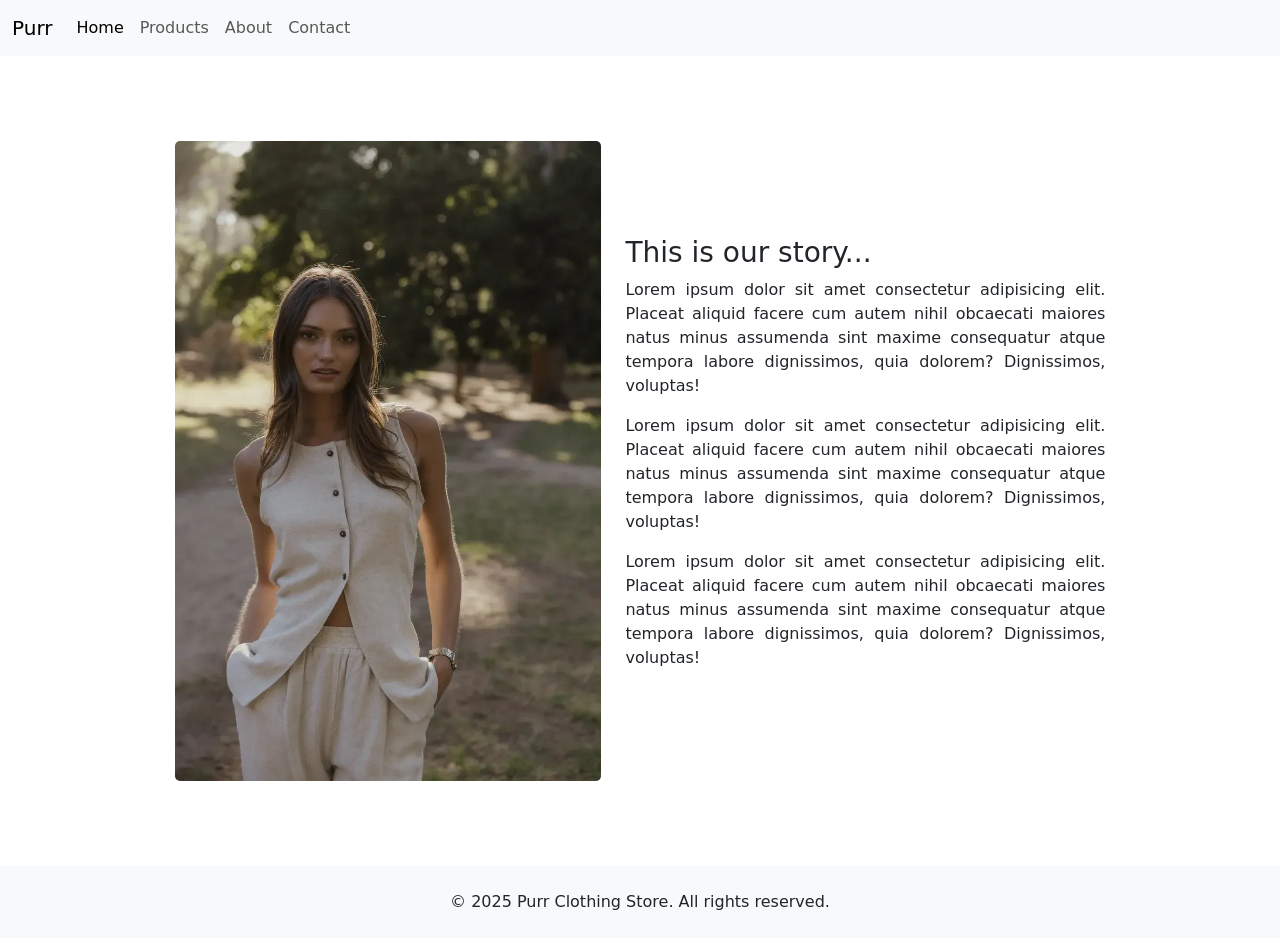
<file: 04 -Exersise-4/about.html>
<!DOCTYPE html>
<html lang="en">

<head>
    <meta charset="UTF-8">
    <meta name="viewport" content="width=device-width, initial-scale=1.0">
    <title>Document</title>
    <link href="https://cdn.jsdelivr.net/npm/bootstrap@5.3.6/dist/css/bootstrap.min.css" rel="stylesheet"
        integrity="sha384-4Q6Gf2aSP4eDXB8Miphtr37CMZZQ5oXLH2yaXMJ2w8e2ZtHTl7GptT4jmndRuHDT" crossorigin="anonymous">
    <link
    rel="stylesheet"
    href="https://cdnjs.cloudflare.com/ajax/libs/animate.css/4.1.1/animate.min.css"
  />
</head>
<!-- Internal Css -->
 <style>
    :root{
        font-size: 100%;
    }
    .about-main{
    min-height: 90vh;
    display: flex;
    justify-content: center;
    align-items: center;
    padding: 2.5rem 3.5rem;
    gap: 1.5rem;
 }
 img{
    height: 40rem;
    border-radius: 5px;
 }
 p{
    width: 30rem;
    text-align: justify;
 }
 </style>

<body>
    <!-- Procuxt: NAV - Carosel -Products-->
    <nav class="navbar navbar-expand-lg bg-body-tertiary">
        <div class="container-fluid">
            <a class="navbar-brand" href="index.html">Purr</a>
            <button class="navbar-toggler" type="button" data-bs-toggle="collapse" data-bs-target="#navbarNav"
                aria-controls="navbarNav" aria-expanded="false" aria-label="Toggle navigation">
                <span class="navbar-toggler-icon"></span>
            </button>
            <div class="collapse navbar-collapse" id="navbarNav">
                <ul class="navbar-nav">
                    <li class="nav-item">
                        <a class="nav-link active" aria-current="page" href="index.html
          ">Home</a>
                    </li>
                    <li class="nav-item">
                        <a target="_blank" class="nav-link" href="products.html">Products</a>
                    </li>
                    <li class="nav-item">
                        <a class="nav-link" href="about.html">About</a>
                    <li class="nav-item">
                        <a target="_blank" class="nav-link" href="contact.html">Contact</a>
                    </li>
                    </li>
                </ul>
            </div>
        </div>
    </nav>
<!-- Main : About -->
    <main class="about-main">
        <div class="about-img-blog animate__animated animate__fadeInUp"><img src="img/product-1.webp" alt="">
        </div>
        <div class="about-text-block animate__animated animate__fadeInUp">
            <h3 class="mb3-3">This is our story...</h3>
            <!-- first paragraph -->
             <p>Lorem ipsum dolor sit amet consectetur adipisicing elit. Placeat aliquid facere cum autem nihil obcaecati maiores natus minus assumenda sint maxime consequatur atque tempora labore dignissimos, quia dolorem? Dignissimos, voluptas!</p>
            <!-- second paragraph -->
             <p>Lorem ipsum dolor sit amet consectetur adipisicing elit. Placeat aliquid facere cum autem nihil obcaecati maiores natus minus assumenda sint maxime consequatur atque tempora labore dignissimos, quia dolorem? Dignissimos, voluptas!</p>
            <!-- third paragraph -->
             <p>Lorem ipsum dolor sit amet consectetur adipisicing elit. Placeat aliquid facere cum autem nihil obcaecati maiores natus minus assumenda sint maxime consequatur atque tempora labore dignissimos, quia dolorem? Dignissimos, voluptas!</p>
        </div>
    </main>

    <!-- Footer -->
    <footer class="text-center text-lg-start bg-light text muted">
        <div class="text-center p-4">&copy; 2025 Purr Clothing Store. All rights reserved.</div>
    </footer>
    <!-- Bootstrap JS -->
    <script src="https://cdn.jsdelivr.net/npm/@popperjs/core@2.11.8/dist/umd/popper.min.js"
        integrity="sha384-I7E8VVD/ismYTF4hNIPjVp/Zjvgyol6VFvRkX/vR+Vc4jQkC+hVqc2pM8ODewa9r"
        crossorigin="anonymous"></script>
    <script src="https://cdn.jsdelivr.net/npm/bootstrap@5.3.6/dist/js/bootstrap.min.js"
        integrity="sha384-RuyvpeZCxMJCqVUGFI0Do1mQrods/hhxYlcVfGPOfQtPJh0JCw12tUAZ/Mv10S7D"
        crossorigin="anonymous"></script>
</body>

</html>
</file>
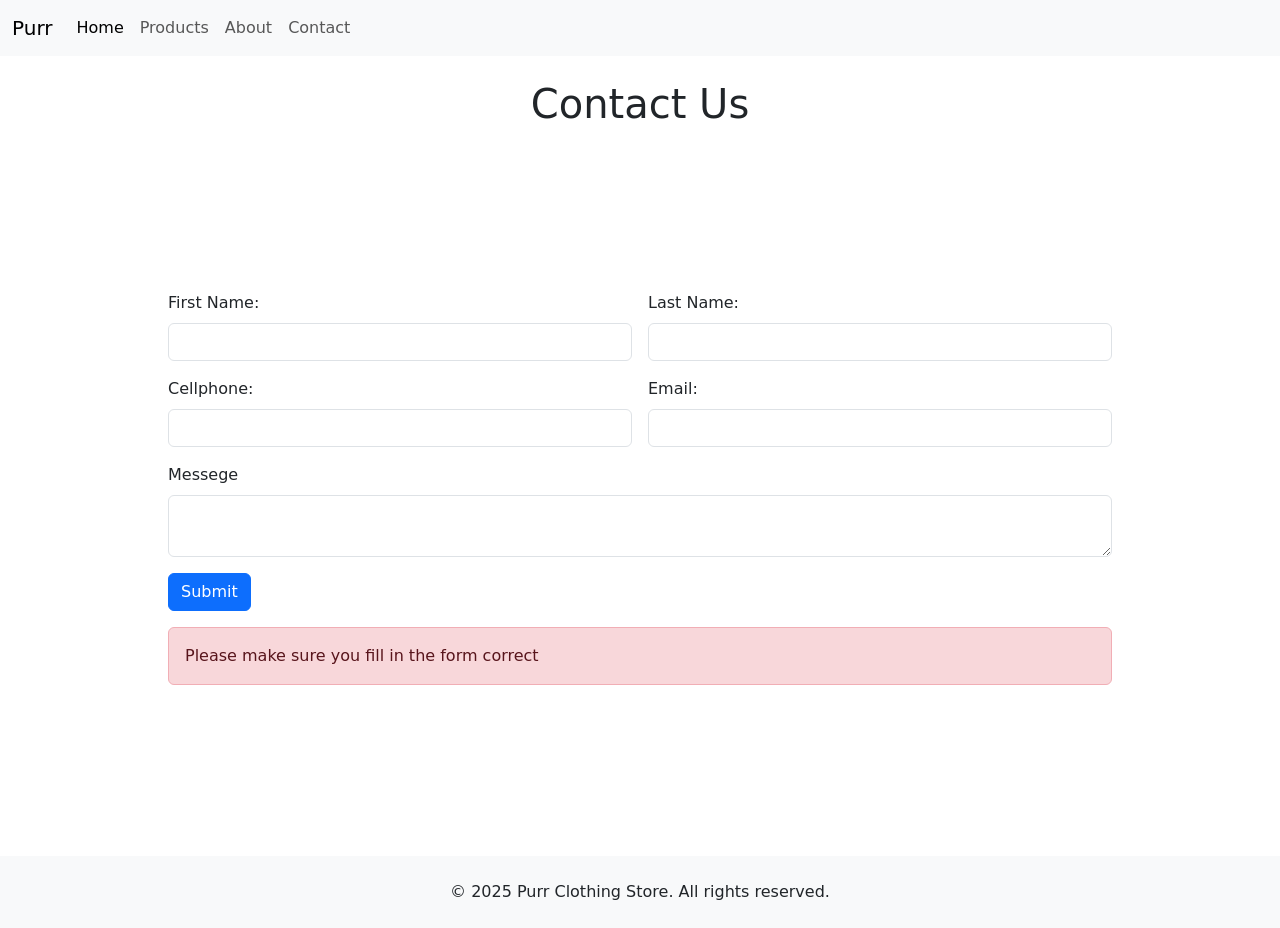
<file: 04 -Exersise-4/contact.html>
<!DOCTYPE html>
<html lang="en">

<head>
    <meta charset="UTF-8">
    <meta name="viewport" content="width=device-width, initial-scale=1.0">
    <title>Contact</title>
    <link href="https://cdn.jsdelivr.net/npm/bootstrap@5.3.6/dist/css/bootstrap.min.css" rel="stylesheet"
        integrity="sha384-4Q6Gf2aSP4eDXB8Miphtr37CMZZQ5oXLH2yaXMJ2w8e2ZtHTl7GptT4jmndRuHDT" crossorigin="anonymous">
</head>

<!-- Internal CSS -->
 <style>
    .contact-main{
        height: 80vh; 
        display: flex;
        justify-content: center;
        align-items: center;
    }
    form{
        max-width: 60rem;
    }
 </style>
<body>
    
    <!-- Procuxt: NAV - Carosel -Products-->
    <nav class="navbar navbar-expand-lg bg-body-tertiary">
        <div class="container-fluid">
            <a class="navbar-brand" href="index.html">Purr</a>
            <button class="navbar-toggler" type="button" data-bs-toggle="collapse" data-bs-target="#navbarNav"
                aria-controls="navbarNav" aria-expanded="false" aria-label="Toggle navigation">
                <span class="navbar-toggler-icon"></span>
            </button>
            <div class="collapse navbar-collapse" id="navbarNav">
                <ul class="navbar-nav">
                    <li class="nav-item">
                        <a class="nav-link active" aria-current="page" href="index.html
          ">Home</a>
                    </li>
                    <li class="nav-item">
                        <a target="_blank" class="nav-link" href="products.html">Products</a>
                    </li>
                    <li class="nav-item">
                        <a class="nav-link" href="about.html">About</a>
                    <li class="nav-item">
                        <a target="_blank" class="nav-link" href="contact.html">Contact</a>
                    </li>
                    </li>
                </ul>
            </div>
        </div>
    </nav>
    <!-- Main -->
     <h1 class="text-center mt-4">Contact Us</h1>
     <main class="contact-main p-4 ">
        <form class="row g-3">
            <!-- First name -->
            <div class="col-md-6">
                <label class="form-label">First Name: </label>
                <input type="text" class="form-control">
            </div>
            <!-- Last name -->
            <div class="col-md-6">
                <label class="form-label">Last Name: </label>
                <input type="text" class="form-control">
            </div>
            <!-- Cellphone -->
            <div class="col-md-6">
                <label class="form-label">Cellphone: </label>
                <input type="tel" class="form-control">
            </div>
            <!-- Email -->
            <div class="col-md-6">
                <label class="form-label">Email: </label>
                <input type="email" class="form-control">
            </div>
            <!-- Messege -->
            <div class="col-md-12">
                <label class="form-label">Messege</label>
                <textarea class="form-control"></textarea>
            </div>
            <div class="col-md-12">
                <button class="btn btn-primary" type="submit">Submit</button>
            </div>
            <div class="col-md-12">
                <div class="alert alert-danger">Please make sure you fill in the form correct</div>
            </div>
        </form>
     </main>
     



    <!-- Footer -->
    <footer class="text-center text-lg-start bg-light text muted">
        <div class="text-center p-4">&copy; 2025 Purr Clothing Store. All rights reserved.</div>
    </footer>
    <!-- Bootstrap JS -->
    <script src="https://cdn.jsdelivr.net/npm/@popperjs/core@2.11.8/dist/umd/popper.min.js"
        integrity="sha384-I7E8VVD/ismYTF4hNIPjVp/Zjvgyol6VFvRkX/vR+Vc4jQkC+hVqc2pM8ODewa9r"
        crossorigin="anonymous"></script>
    <script src="https://cdn.jsdelivr.net/npm/bootstrap@5.3.6/dist/js/bootstrap.min.js"
        integrity="sha384-RuyvpeZCxMJCqVUGFI0Do1mQrods/hhxYlcVfGPOfQtPJh0JCw12tUAZ/Mv10S7D"
        crossorigin="anonymous"></script>
</body>

</html>
</file>
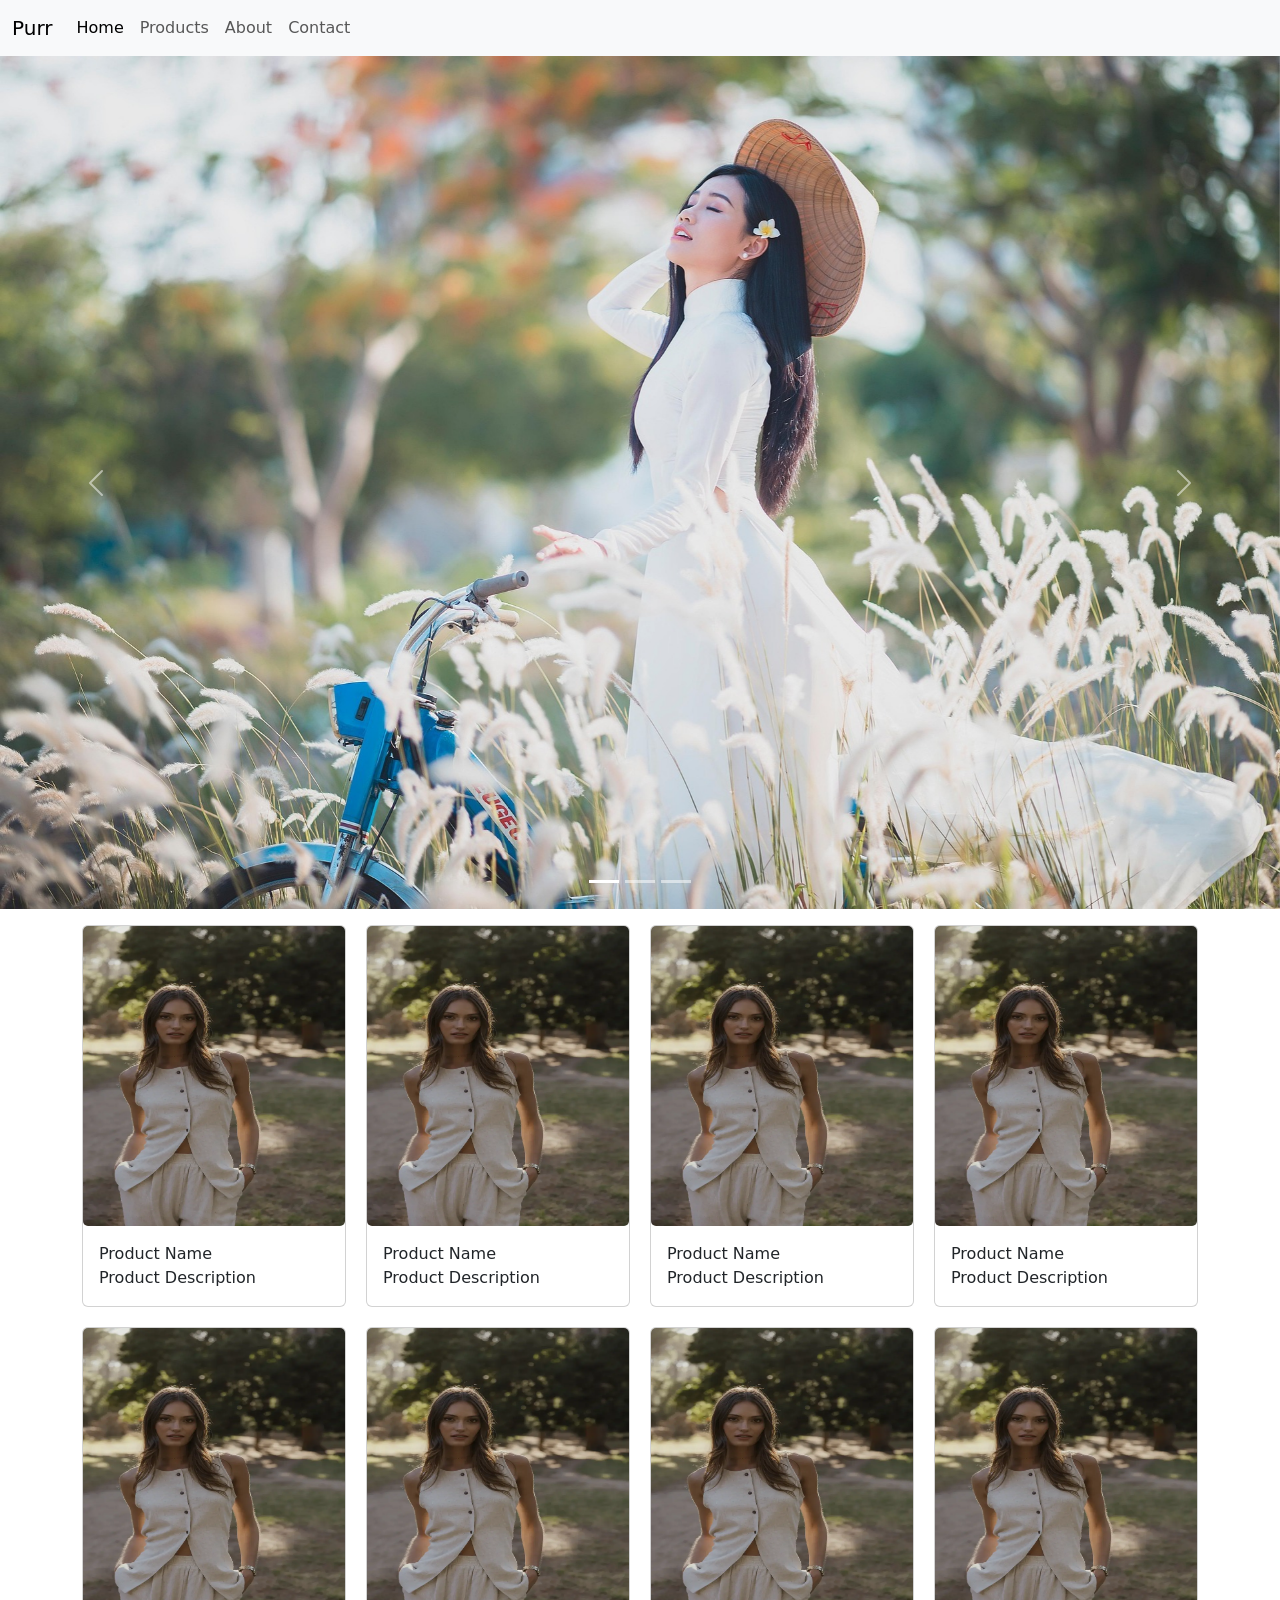
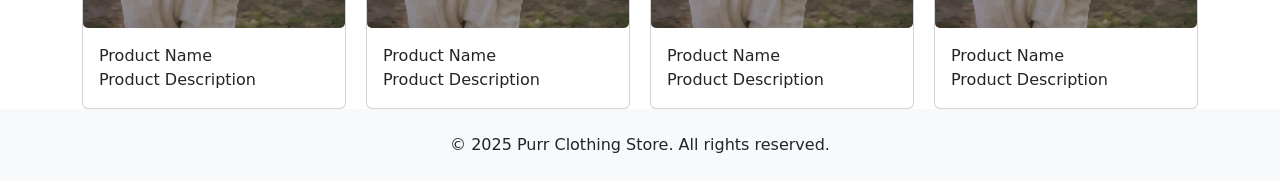
<file: 04 -Exersise-4/products.html>
<!DOCTYPE html>
<html lang="en">

<head>
    <meta charset="UTF-8">
    <meta name="viewport" content="width=device-width, initial-scale=1.0">
    <title>Purr Products</title>
    <link href="https://cdn.jsdelivr.net/npm/bootstrap@5.3.6/dist/css/bootstrap.min.css" rel="stylesheet"
        integrity="sha384-4Q6Gf2aSP4eDXB8Miphtr37CMZZQ5oXLH2yaXMJ2w8e2ZtHTl7GptT4jmndRuHDT" crossorigin="anonymous">

    <!-- Internal CSS -->
    <style>
        .carosel {
            height: 90vh;
        }

        .carosel-item img {
            object-fit: cover;
            height: 100%;
            width: 100%;
            max-height: 90vh;
        }

        .product-container {
            display: grid;
            grid-template-columns: repeat(4, 1fr);
            grid-gap: 20px;
        }

        .card-img {
            height: 300px;
        }
    </style>
</head>

<body>
    <!-- Procuxt: NAV - Carosel -Products-->
    <nav class="navbar navbar-expand-lg bg-body-tertiary">
        <div class="container-fluid">
            <a class="navbar-brand" href="index.html">Purr</a>
            <button class="navbar-toggler" type="button" data-bs-toggle="collapse" data-bs-target="#navbarNav"
                aria-controls="navbarNav" aria-expanded="false" aria-label="Toggle navigation">
                <span class="navbar-toggler-icon"></span>
            </button>
            <div class="collapse navbar-collapse" id="navbarNav">
                <ul class="navbar-nav">
                    <li class="nav-item">
                        <a class="nav-link active" aria-current="page" href="index.html
          ">Home</a>
                    </li>
                    <li class="nav-item">
                        <a target="_blank" class="nav-link" href="products.html">Products</a>
                    </li>
                    <li class="nav-item">
                        <a class="nav-link" href="about.html">About</a>
                    <li class="nav-item">
                        <a target="_blank" class="nav-link" href="contact.html">Contact</a>
                    </li>
                    </li>
                </ul>
            </div>
        </div>
    </nav>
    <!-- Carosel -->
    <div id="carouselExampleIndicators" class="carousel slide">
        <div class="carousel-indicators">
            <button type="button" data-bs-target="#carouselExampleIndicators" data-bs-slide-to="0" class="active"
                aria-current="true" aria-label="Slide 1"></button>
            <button type="button" data-bs-target="#carouselExampleIndicators" data-bs-slide-to="1"
                aria-label="Slide 2"></button>
            <button type="button" data-bs-target="#carouselExampleIndicators" data-bs-slide-to="2"
                aria-label="Slide 3"></button>
        </div>
        <div class="carousel-inner">
            <div class="carousel-item active">
                <img src="img/hero-bg-02.jpg" class="d-block w-100" alt="...">
            </div>
            <div class="carousel-item">
                <img src="img/hero-bg-01.jpg" class="d-block w-100" alt="...">
            </div>
            <div class="carousel-item">
                <img src="img/hero-bg.jpg" class="d-block w-100" alt="...">
            </div>
        </div>
        <button class="carousel-control-prev" type="button" data-bs-target="#carouselExampleIndicators"
            data-bs-slide="prev">
            <span class="carousel-control-prev-icon" aria-hidden="true"></span>
            <span class="visually-hidden">Previous</span>
        </button>
        <button class="carousel-control-next" type="button" data-bs-target="#carouselExampleIndicators"
            data-bs-slide="next">
            <span class="carousel-control-next-icon" aria-hidden="true"></span>
            <span class="visually-hidden">Next</span>
        </button>
    </div>
    <!-- Products -->
    <div class="container product-container pt-3">
        <div class="card">
            <img src="img/product-1.webp" class="card-img">
            <div class="card-body">
                <div class="cardtitle">Product Name</div>
                <p class="card-text">Product Description</p>
            </div>
        </div>
        <div class="card">
            <img src="img/product-1.webp" class="card-img">
            <div class="card-body">
                <div class="cardtitle">Product Name</div>
                <p class="card-text">Product Description</p>
            </div>
        </div>
        <div class="card">
            <img src="img/product-1.webp" class="card-img">
            <div class="card-body">
                <div class="cardtitle">Product Name</div>
                <p class="card-text">Product Description</p>
            </div>
        </div>
        <div class="card">
            <img src="img/product-1.webp" class="card-img">
            <div class="card-body">
                <div class="cardtitle">Product Name</div>
                <p class="card-text">Product Description</p>
            </div>
        </div>
        <div class="card">
            <img src="img/product-1.webp" class="card-img">
            <div class="card-body">
                <div class="cardtitle">Product Name</div>
                <p class="card-text">Product Description</p>
            </div>
        </div>
        <div class="card">
            <img src="img/product-1.webp" class="card-img">
            <div class="card-body">
                <div class="cardtitle">Product Name</div>
                <p class="card-text">Product Description</p>
            </div>
        </div>
        <div class="card">
            <img src="img/product-1.webp" class="card-img">
            <div class="card-body">
                <div class="cardtitle">Product Name</div>
                <p class="card-text">Product Description</p>
            </div>
        </div>
        <div class="card">
            <img src="img/product-1.webp" class="card-img">
            <div class="card-body">
                <div class="cardtitle">Product Name</div>
                <p class="card-text">Product Description</p>
            </div>
        </div>
    </div>

    <!-- Footer -->
    <footer class="text-center text-lg-start bg-light text muted">
        <div class="text-center p-4">&copy; 2025 Purr Clothing Store. All rights reserved.</div>
    </footer>
    <!-- Bootstrap JS -->
    <script src="https://cdn.jsdelivr.net/npm/@popperjs/core@2.11.8/dist/umd/popper.min.js"
        integrity="sha384-I7E8VVD/ismYTF4hNIPjVp/Zjvgyol6VFvRkX/vR+Vc4jQkC+hVqc2pM8ODewa9r"
        crossorigin="anonymous"></script>
    <script src="https://cdn.jsdelivr.net/npm/bootstrap@5.3.6/dist/js/bootstrap.min.js"
        integrity="sha384-RuyvpeZCxMJCqVUGFI0Do1mQrods/hhxYlcVfGPOfQtPJh0JCw12tUAZ/Mv10S7D"
        crossorigin="anonymous"></script>
</body>

</html>
</file>
